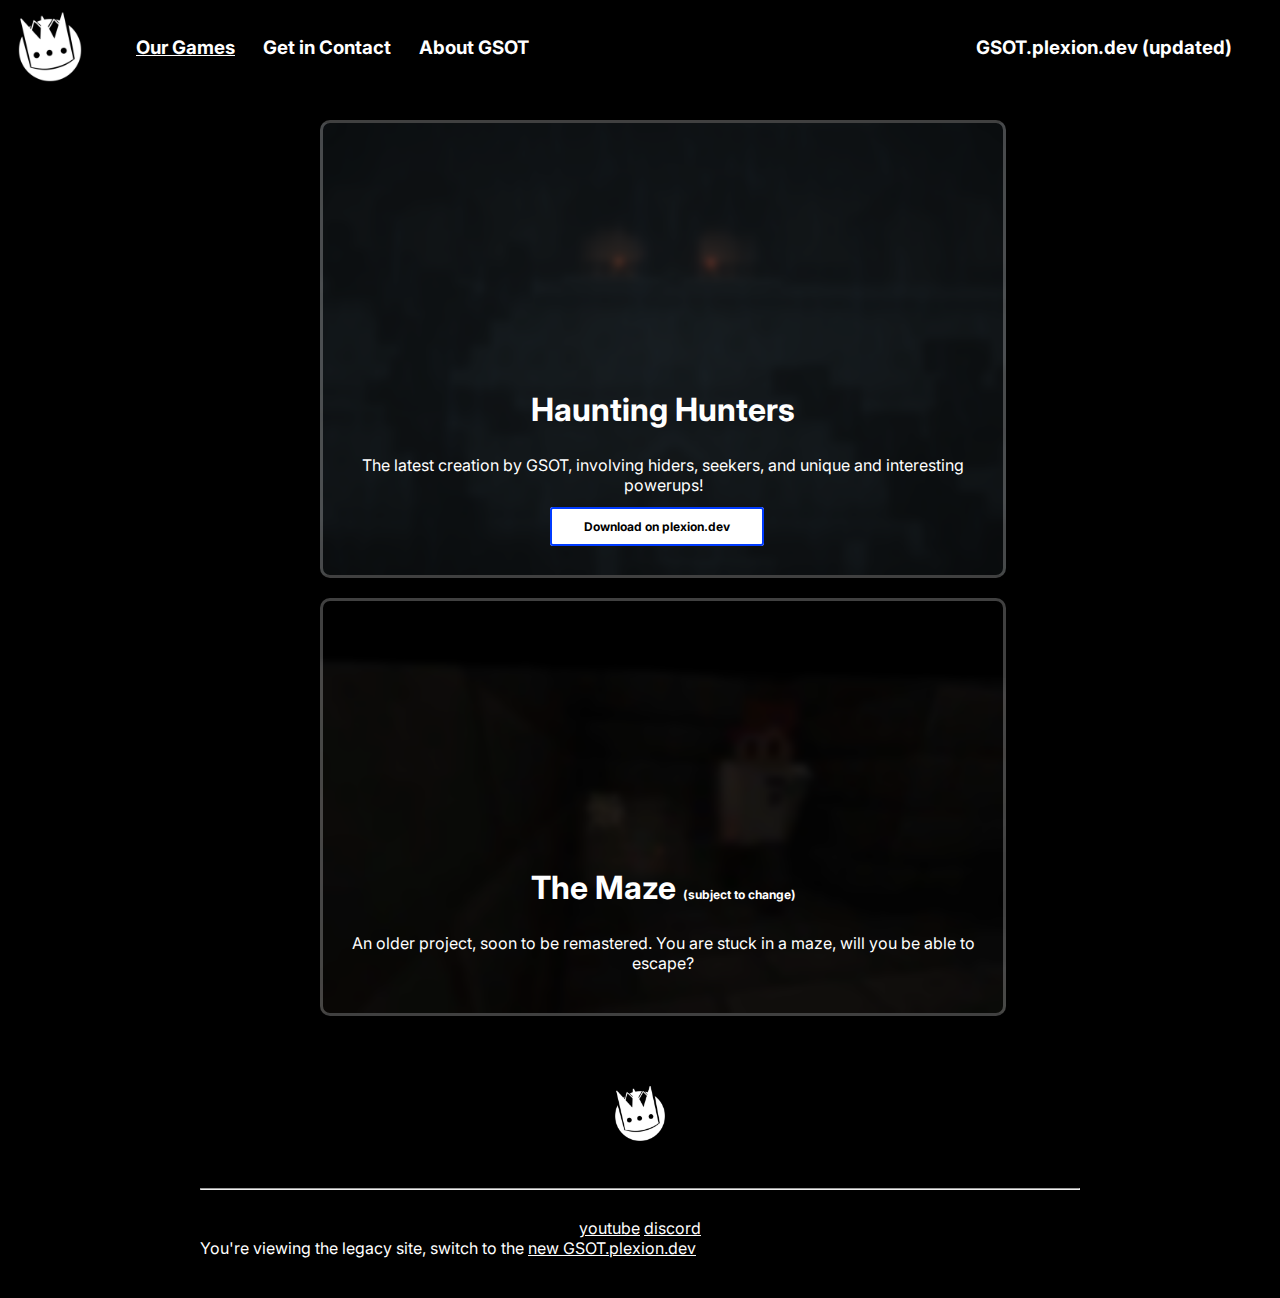
<file: legacy/index.html>
<!DOCTYPE html>
<link href="https://fonts.googleapis.com/css?family=Roboto&display=swap" rel="stylesheet">

<html lang="en">
<head>
	<meta charset="UTF-8">
	<meta name="viewport" content="width=devicewidth, initial-scale=1.0">
	<meta http-equiv="X-UA-Compatible" content="ie-edge">
	<title>The Grand Scheme of Things</title>
    <meta name="robots" content="noindex">
	<link rel="shortcut icon" type="ico" href="gsot.ico"/>
	<link rel="stylesheet" href="stylesheet.css">
	<link rel="stylesheet" href="https://cdnjs.cloudflare.com/ajax/libs/font-awesome/4.7.0/css/font-awesome.min.css">
	<!-- chrome, firefox os & opera -->
	<meta name="theme-color" content="#003BFF">
	<!-- windows phone -->
	<meta name="msapplication-navbutton-color" content="#003BFF">
	<!-- safari on ios -->
	<meta name="apple-mobile-web-app-capable" content="yes">
	<meta name="apple-mobile-web-app-status-bar-style" content="default">
</head>
<body>
	<div class="header">
		<a href="index.html"><img src="plexlogo.png" alt="Grand Scheme of Things Logo" width=100></a>
		<a href="index.html"><h3 id="selected">Our Games</h3></a>
		<a href="contact.html"><h3>Get in Contact</h3></a>
		<a href="about.html"><h3>About GSOT</h3></a>
		<a href="https://gsot.plexion.dev" style="float: right; position: relative; top: 38px;"><h3>GSOT.plexion.dev (updated)</h3></a>
	</div>
	<div class="header-mobile">
		<center>
		<a href="index.html"><img src="plexlogo.png" alt="Grand Scheme of Things Logo" width=80></a>
		</center>
	</div>
	<span class="fullgame" id="hideandseek">
		<center>
			<h2>Haunting Hunters</h2>
			<p>The latest creation by GSOT, involving hiders, seekers, and unique and interesting powerups!</p>
			<br>
			<a role="button" class="btn" style="color: black;" href="https://gsot.plexion.dev/library/hauntinghunters">Download on plexion.dev</a>
		</center>
	</span>
	<span class="fullgame" id="themaze">
		<center>
			<h2>The Maze <a href="#">(subject to change)</a></h2>
			<p>An older project, soon to be remastered. You are stuck in a maze, will you be able to escape?</p>
		</center>
	</span>
	<div class="endingfooter">
		<center>
		<img src="plexlogo.png" alt="Grand Scheme of Things Logo" width=80></a>
		</center>
		<br/>
		<hr />
		<center>
		<br/>
		<a href="youtube.html">youtube</a>
		<a href="discord.html">discord</a>
		</center>
		<p>You're viewing the legacy site, switch to the <a href="https://gsot.plexion.dev">new GSOT.plexion.dev</a></p>
	</div>
</body>
</html>
</file>
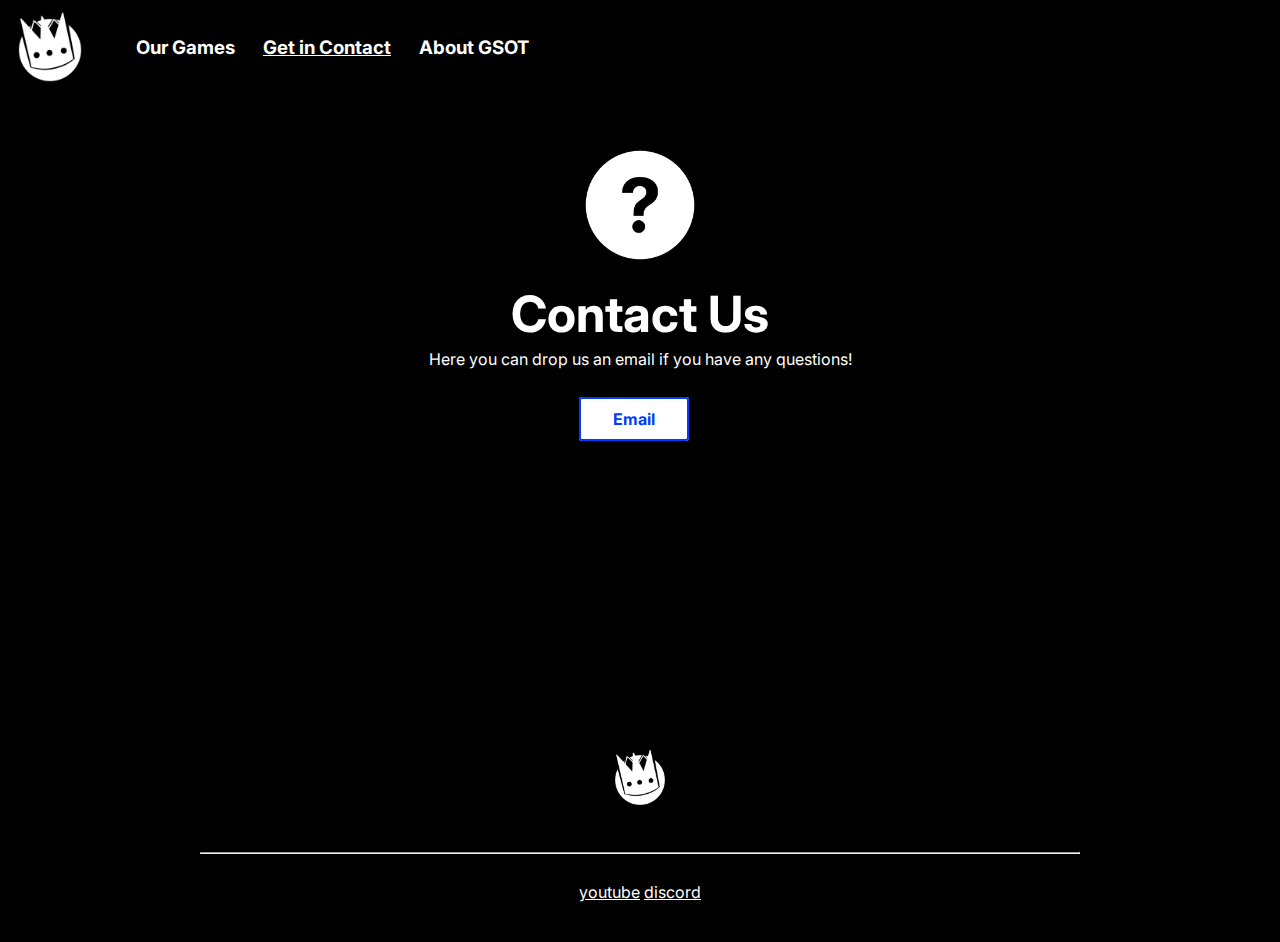
<file: legacy/contact.html>
<!DOCTYPE html>
<link href="https://fonts.googleapis.com/css?family=Roboto&display=swap" rel="stylesheet">

<html lang="en">
<head>
	<meta charset="UTF-8">
	<meta name="viewport" content="width=devicewidth, initial-scale=1.0">
	<meta http-equiv="X-UA-Compatible" content="ie-edge">
	<title>The Grand Scheme of Things</title>
    <meta name="robots" content="noindex">
	<link rel="shortcut icon" type="ico" href="gsot.ico"/>
	<link rel="stylesheet" href="stylesheet.css">
	<link rel="stylesheet" href="https://cdnjs.cloudflare.com/ajax/libs/font-awesome/4.7.0/css/font-awesome.min.css">
	<!-- chrome, firefox os & opera -->
	<meta name="theme-color" content="#003BFF">
	<!-- windows phone -->
	<meta name="msapplication-navbutton-color" content="#003BFF">
	<!-- safari on ios -->
	<meta name="apple-mobile-web-app-capable" content="yes">
	<meta name="apple-mobile-web-app-status-bar-style" content="default">
</head>
<body>
	<div class="header">
		<a href="index.html"><img src="plexlogo.png" alt="Grand Scheme of Things Logo" width=100></a>
		<a href="index.html"><h3>Our Games</h3></a>
		<a href="contact.html"><h3 id="selected">Get in Contact</h3></a>
		<a href="about.html"><h3>About GSOT</h3></a>
	</div>
	<div class="header-mobile">
		<center>
		<a href="index.html"><img src="plexlogo.png" alt="Grand Scheme of Things Logo" width=80></a>
		</center>
	</div>
	<div class="contact">
		<center>
		<img src="question.png" alt="Question Mark" width=150>
		<h1>Contact Us</h1>
		<p>Here you can drop us an email if you have any questions!</p>
		<br/><br/>
		<a href="mailto:contact@plexion.online" class="btn">Email</a>
		</center>
	</div>
	<div class="endingfooter">
		<center>
		<img src="plexlogo.png" alt="Grand Scheme of Things Logo" width=80></a>
		</center>
		<br/>
		<hr />
		<center>
		<br/>
		<a href="youtube.html">youtube</a>
		<a href="discord.html">discord</a>
		</center>
	</div>
</body>
</html>
</file>
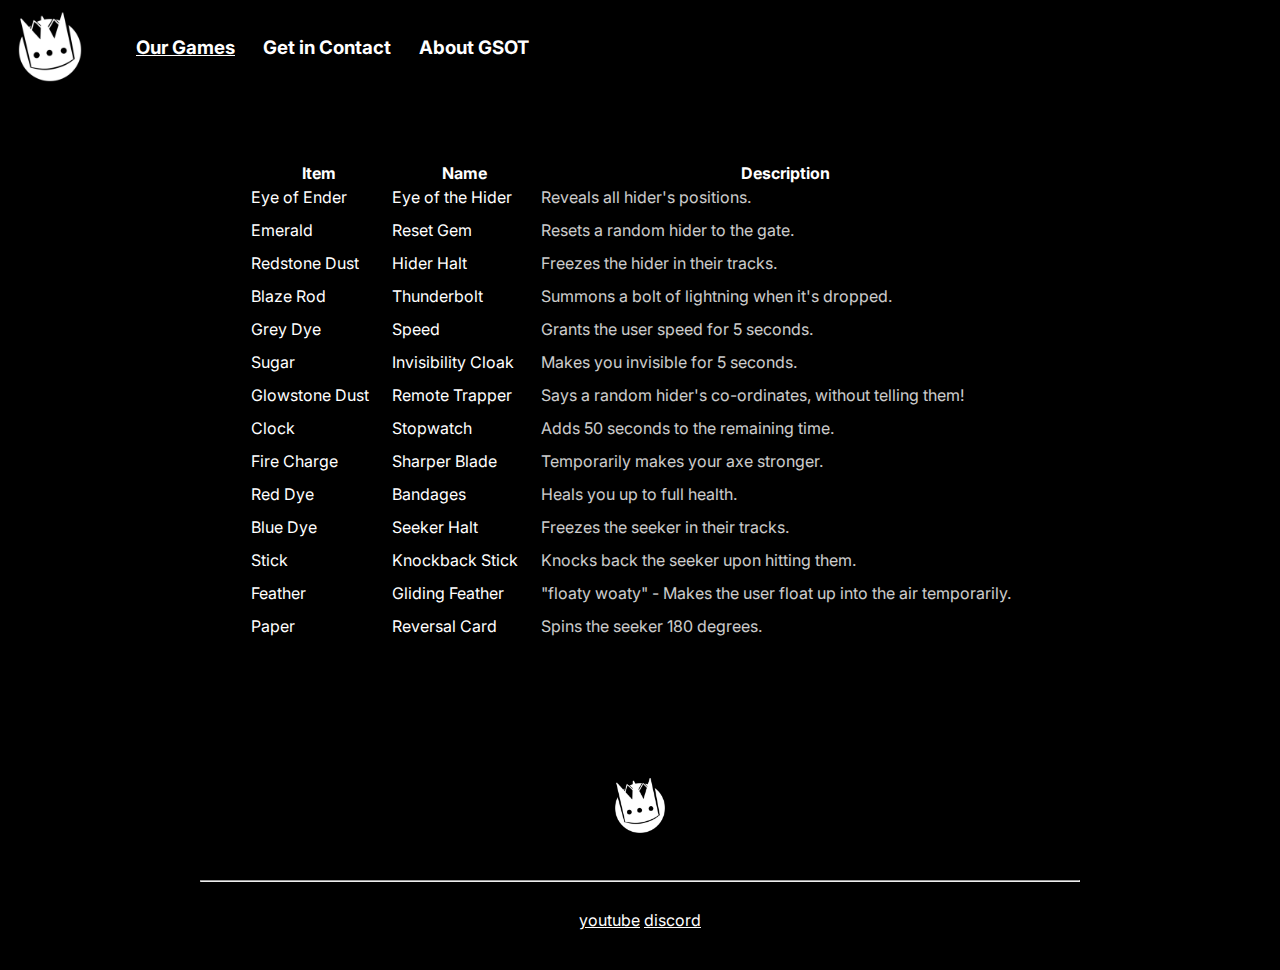
<file: legacy/powerups.html>
<!DOCTYPE html>
<link href="https://fonts.googleapis.com/css?family=Roboto&display=swap" rel="stylesheet">

<html lang="en">
<head>
	<meta charset="UTF-8">
	<meta name="viewport" content="width=devicewidth, initial-scale=1.0">
	<meta http-equiv="X-UA-Compatible" content="ie-edge">
	<title>The Grand Scheme of Things</title>
    <meta name="robots" content="noindex">
	<link rel="shortcut icon" type="ico" href="gsot.ico"/>
	<link rel="stylesheet" href="stylesheet.css">
	<link rel="stylesheet" href="https://cdnjs.cloudflare.com/ajax/libs/font-awesome/4.7.0/css/font-awesome.min.css">
	<!-- chrome, firefox os & opera -->
	<meta name="theme-color" content="#003BFF">
	<!-- windows phone -->
	<meta name="msapplication-navbutton-color" content="#003BFF">
	<!-- safari on ios -->
	<meta name="apple-mobile-web-app-capable" content="yes">
	<meta name="apple-mobile-web-app-status-bar-style" content="default">
</head>
<body>
	<div class="header">
		<a href="index.html"><img src="plexlogo.png" alt="Grand Scheme of Things Logo" width=100></a>
		<a href="index.html"><h3 id="selected">Our Games</h3></a>
		<a href="contact.html"><h3>Get in Contact</h3></a>
		<a href="about.html"><h3>About GSOT</h3></a>
	</div>
	<div class="header-mobile">
		<center>
		<a href="index.html"><img src="plexlogo.png" alt="Grand Scheme of Things Logo" width=80></a>
		</center>
	</div>
	<div class="powerup">
		<br/><br/><br/>
		<center>
		<table class="tg">
		<thead>
		  <tr>
			<th class="tg-0lax">Item</th>
			<th class="tg-0lax">Name</th>
			<th class="tg-0lax">Description</th>
		  </tr>
		</thead>
		<tbody>
		  <tr>
			<td class="tg-0lax">Eye of Ender</td>
			<td class="tg-0lax">Eye of the Hider</td>
			<td class="description">Reveals all hider's positions.<br></td>
		  </tr>
		  <tr>
			<td class="tg-0lax">Emerald</td>
			<td class="tg-0lax">Reset Gem<br></td>
			<td class="description">Resets a random hider to the gate.</td>
		  </tr>
		  <tr>
			<td class="tg-0lax">Redstone Dust</td>
			<td class="tg-0lax">Hider Halt</td>
			<td class="description">Freezes the hider in their tracks.</td>
		  </tr>
		  <tr>
			<td class="tg-0lax">Blaze Rod</td>
			<td class="tg-0lax">Thunderbolt</td>
			<td class="description">Summons a bolt of lightning when it's dropped.</td>
		  </tr>
		  <tr>
			<td class="tg-0lax">Grey Dye</td>
			<td class="tg-0lax">Speed</td>
			<td class="description">Grants the user speed for 5 seconds.</td>
		  </tr>
		  <tr>
			<td class="tg-0lax">Sugar</td>
			<td class="tg-0lax">Invisibility Cloak<br></td>
			<td class="description">Makes you invisible for 5 seconds.<br></td>
		  </tr>
		  <tr>
			<td class="tg-0lax">Glowstone Dust</td>
			<td class="tg-0lax">Remote Trapper</td>
			<td class="description">Says a random hider's co-ordinates, without telling them!</td>
		  </tr>
		  <tr>
			<td class="tg-0lax">Clock</td>
			<td class="tg-0lax">Stopwatch</td>
			<td class="description">Adds 50 seconds to the remaining time.</td>
		  </tr>
		  <tr>
			<td class="tg-0lax">Fire Charge</td>
			<td class="tg-0lax">Sharper Blade</td>
			<td class="description">Temporarily makes your axe stronger.</td>
		  </tr>
		  <tr>
			<td class="tg-0lax">Red Dye</td>
			<td class="tg-0lax">Bandages</td>
			<td class="description">Heals you up to full health.</td>
		  </tr>
		  <tr>
			<td class="tg-0lax">Blue Dye</td>
			<td class="tg-0lax">Seeker Halt</td>
			<td class="description">Freezes the seeker in their tracks.</td>
		  </tr>
		  <tr>
			<td class="tg-0lax">Stick</td>
			<td class="tg-0lax">Knockback Stick</td>
			<td class="description">Knocks back the seeker upon hitting them.</td>
		  </tr>
		  <tr>
			<td class="tg-0lax">Feather</td>
			<td class="tg-0lax">Gliding Feather</td>
			<td class="description">"floaty woaty" - Makes the user float up into the air temporarily.</td>
		  </tr>
		  <tr>
			<td class="tg-0lax">Paper</td>
			<td class="tg-0lax">Reversal Card</td>
			<td class="description">Spins the seeker 180 degrees.</td>
		  </tr>
		</tbody>
		</table>
		</center>
		<br/><br/><br/><br/>
	</div>
	<div class="endingfooter">
		<center>
		<img src="plexlogo.png" alt="Grand Scheme of Things Logo" width=80></a>
		</center>
		<br/>
		<hr />
		<center>
		<br/>
		<a href="youtube.html">youtube</a>
		<a href="discord.html">discord</a>
		</center>
	</div>
</body>
</html>
</file>
<file: legacy/stylesheet.css>
@import url('https://fonts.googleapis.com/css2?family=Inter:wght@100;200;300;400;500;600;700;800;900&display=swap');

h2 {
	font-size: 32px;
}

:root {
	--primary-color: rgba(13, 110, 139, 0.75);
	--overlay-color: rgba(24, 39, 51, 0.85);
}

/* SMALLER DISPLAYS */

.header-mobile {
	display: none;
}
.video2 {
	display: none;
}

/* MAIN */

html {
	scroll-behavior: smooth;
}
body {
	background: black;
	font-family: 'Inter', 'Roboto', sans-serif;
	color: white;
	margin: 0px;
	padding: 0px;
	overflow-x: hidden;
}
a {
	text-decoration: none;
	color: #003BFF;
}
ul {
	list-style: none;
}

/* BUTTONS */

.btn {
	border-radius: 3px;
	border: 2px solid #003BFF;
	color: #003BFF;
	background-color: white;
	font-family: 'Inter', 'Roboto', sans-serif;
	padding: 10px;
	margin: 0px 12px 0px 0px;
	padding-left: 32px;
	padding-right: 32px;
	cursor: pointer;
	text-decoration: none;
	font-weight: bold;
	font-size: 16px;
	transition: 0.3s;
}
.btn:hover {
	border: 2px solid #003BFF;
	background-color: #003BFF;
	color: white;
	cursor: pointer;
}
.buttonh {
	border-radius: 3px;
	border: 2px solid #003BFF;
	color: #003BFF;
	background-color: white;
	font-family: 'Inter', 'Roboto', sans-serif;
	padding: 10px;
	margin: 0px 12px 0px 0px;
	padding-left: 32px;
	padding-right: 32px;
	cursor: pointer;
	text-decoration: none;
	font-weight: bold;
	font-size: 16px;
	position: absolute;
	right: 200px;
	transition: 0.3s;
}
.buttonh:hover {
	border: 2px solid #003BFF;
	background-color: #003BFF;
	color: white;
	cursor: pointer;
}

/* GAMES */

.fullgame {
	margin: 20px 0px 20px 25%;
	border-radius: 10px;
	padding: 240px 20px 40px 20px;
	transition: 0.3s;
	display: block;
	width: 50%;
	border: 3px solid rgba(255,255,255,0.25);
}
.fullgame a {
	color: white;
	font-size: 12px;
}
#hideandseek {
	background: url("hideandseek.png");
	background-repeat: no-repeat, repeat;
	background-size: cover;
	background-position: center;
}
#plexion {
	background: url("plexion.png");
	background-repeat: no-repeat, repeat;
	background-size: cover;
	background-position: center;
}
#equton {
	background: url("equton.png");
	background-repeat: no-repeat, repeat;
	background-size: cover;
	background-position: center;
}
#troned {
	background: url("troned.png");
	background-repeat: no-repeat, repeat;
	background-size: cover;
	background-position: center;
}
#fireblaster5629 {
	background: url("fireblaster5629.png");
	background-repeat: no-repeat, repeat;
	background-size: cover;
	background-position: center;
}
#themaze {
	background: url("themaze.png");
	background-repeat: no-repeat, repeat;
	background-size: cover;
	background-position: center;
}
#energyepidemic {
	background: url("energyepidemic.png");
	background-repeat: no-repeat, repeat;
	background-size: cover;
	background-position: center;
}
#spleefchampions {
	background: url("spleefchampions.png");
	background-repeat: no-repeat, repeat;
	background-size: cover;
	background-position: center;
	color: black;
}
.fullgame:hover {
	filter: brightness(60%);
	padding-top: 300px;
	-webkit-box-shadow: 0px 0px 10px 0px rgba(255,255,255,0.25);
	-moz-box-shadow: 0px 0px 10px 0px rgba(255,255,255,0.25);
	box-shadow: 0px 0px 10px 0px rgba(255,255,255,0.25);
}
.fullcreator {
	margin: 20px 0px 20px 25%;
	border-radius: 10px;
	padding: 40px 20px 40px 20px;
	transition: 0.3s;
	display: block;
	width: 50%;
	border: 3px solid rgba(255,255,255,0.25);
}
.fullcreator a {
	color: white;
	font-size: 12px;
}
.fullcreator:hover {
	filter: brightness(60%);
	padding-top: 80px;
	-webkit-box-shadow: 0px 0px 10px 0px rgba(255,255,255,0.25);
	-moz-box-shadow: 0px 0px 10px 0px rgba(255,255,255,0.25);
	box-shadow: 0px 0px 10px 0px rgba(255,255,255,0.25);
}

/* SECTIONS */

.welcome {
	padding: 80px 0px 20px 0px;
	height: 320px;
	transition: 0.3s;
}
td {
	padding-right: 20px;
	padding-bottom: 10px;
}
.description {
	opacity: 0.8;
}
.contact img {
	padding: 30px 0px 0px 0px;
	margin: 0px;
}
.contact h1 {
	padding: 0px 0px 5px 0px;
	margin: 0px;
}
.contact {
	height: 600px;
}
.header h3 {
	transition: 0.3s;
}
.header h3:hover {
	opacity: 0.8;
}
.video {
	height: 660px;
	color: white;
}
.sayori {
	background: #F2F2F2;
	padding: 10px 0px 20px 0px;
	height: 200px;
	margin-left: 200px;
	margin-right: 200px;
	transition: 0.3s;
}
.sayori img {
	float: left;
	padding-left: 200px;
}
.sayori h2 {
	float: centre;
}
.sayori p {
	float: centre;
}

/* EXTRAS */

iframe {
	border-radius: 12px;
	padding: 5px 5px 3px 5px;
}
#selected {
	text-decoration: underline;
}
.header {
	color: white;
	background: black;
	padding: 0px 24px 0px 0px;
	margin: 0px 0px 0px 0px;
	transition: 0.3s
}
.header-mobile img {
	width: 20%;
}
.header h3 {
	display: inline;
	padding: 0px 24px 0px 0px;
	line-height: 18px;
}
.header img {
	display: inline;
	padding: 0px 32px 0px 0px;
	line-height: 18px;
}
h3 {
	color: white;
	display: inline;
	padding: 16px;
}
h1 {
	font-size: 50px;
	padding: 60px 0px 0px 0px;
}
.welcome h1 {
	font-size: 50px;
	padding: 40px 0px 0px 0px;
}
img2 {
  width: 170px;
  height: 170px;
  border-radius: 50%;
  padding: 0px 0px 0px 0px;
}
.header img {
	vertical-align: middle;
}
p {
	padding: 0px 0px 0px 0px;
	margin: 0px 0px 0px 0px;
}

/* FOOTER */

.endingfooter {
	background: black;
	color: white;
	padding-left: 200px;
	padding-bottom: 40px;
	padding-right: 200px;
	padding-top: 40px;
}

.endingfooter h2 {
	font-size: 24px;
	padding: 0px 0px 0px 0px;
}
.endingfooter h3 {
	font-size: 16px;
	padding: 0px 0px 0px 0px;
}
.endingfooter a {
	font-size: 16px;
	padding: 0px 0px 0px 0px;
	color: white;
	text-decoration: underline;
}

/* SMALLER DISPLAY */

@media (max-width: 1800px) {
	.welcome {
		margin-left: 200px;
		padding-right: 600px;
	}
}
@media (max-width: 1200px) {
	.welcome {
		display: none;
	}
	.welcome2 {
		display: inherit;
	}
	.applications {
		display: none;
	}
	.applications2 {
		display: inherit;
	}
	#bigframe {
		display: none;
	}
	#smallframe {
		display: inherit;
	}
}
@media (max-width: 1000px) {
	.welcome2 {
		padding-left: 100px;
		padding-right: 100px;
	}
	.applications2 {
		padding-left: 100px;
		padding-right: 100px;
	}
	.fullgame {
		margin: 20px 0px 20px 0px;
		border-radius: 0px;
		padding: 240px 20px 40px 20px;
		transition: 0.3s;
		display: block;
		width: 100%;
		border: 0px solid rgba(255,255,255,0.25);
	}
	.fullgame p {
		padding-right: 40px;
	}
	.fullcreator {
		margin: 20px 0px 20px 0px;
		border-radius: 0px;
		padding: 40px 20px 40px 20px;
		transition: 0.3s;
		display: block;
		width: 100%;
		border: 0px solid rgba(255,255,255,0.25);
	}
	.fullcreator p {
		padding-right: 40px;
	}
}
@media (max-width: 900px) {
	.endingfooter {
		background: black;
		color: white;
		padding-left: 100px;
		padding-bottom: 40px;
		padding-right: 100px;
		padding-top: 40px;
	}
	.endingfooter h2 {
		font-size: 24px;
		padding: 0px 0px 0px 0px;
	}
	.endingfooter h3 {
		font-size: 16px;
		padding: 0px 0px 0px 0px;
	}
	.endingfooter a {
		font-size: 16px;
		padding: 0px 0px 0px 0px;
		color: white;
		text-decoration: underline;
	}
}
@media (max-width: 600px) {
	.header {
		color: white;
		background: black;
		padding: 0px 24px 0px 0px;
		margin: 0px 0px 0px 0px;
		transition: 0.3s
	}
	.header-mobile img {
		width: 20%;
	}
	.header h3 {
		display: inline;
		padding: 0px 12px 0px 0px;
		line-height: 18px;
	}
	.header img {
		display: inline;
		padding: 0px 12px 0px 0px;
		line-height: 18px;
		width: 70px;
	}
	.endingfooter {
		padding-left: 100px;
		padding-right: 100px;
	}
}
@media (max-width: 550px) {
	.endingfooter {
		background: black;
		color: white;
		padding-left: 30px;
		padding-bottom: 40px;
		padding-right: 30px;
		padding-top: 40px;
	}
	.endingfooter h2 {
		font-size: 24px;
		padding: 0px 0px 0px 0px;
	}
	.endingfooter h3 {
		font-size: 16px;
		padding: 0px 0px 0px 0px;
	}
	.endingfooter a {
		font-size: 16px;
		padding: 0px 0px 0px 0px;
		color: white;
		text-decoration: underline;
	}
}
@media (max-width: 580px) {
	.header {
		display: none;
	}
	.header-mobile {
		display: block;
	}
}

/* SMALLER DISPLAY */

@media (max-width: 1500px) {
	.sayori {
		margin-left: 100px;
		margin-right: 100px;
	}
	.monika {
		margin-left: 100px;
		margin-right: 100px;
	}
	.monika iframe {
		float: left;
		padding: 0px 40px 0px 40px;
	}
	.monika2 {
		margin-left: 100px;
		margin-right: 100px;
	}
	.monika2 iframe {
		float: right;
		padding: 0px 40px 0px 40px;
	}
}
@media (max-width: 1100px) {
	.sayori {
		margin-left: 20px;
		margin-right: 20px;
	}
	.monika {
		margin-left: 0px;
		margin-right: 0px;
	}
	.monika iframe {
		float: left;
		padding: 0px 10px 0px 10px;
	}
	.monika2 {
		margin-left: 0px;
		margin-right: 0px;
	}
	.monika2 iframe {
		float: right;
		padding: 0px 10px 0px 10px;
	}
}
@media (max-width: 1060px) {
	.video {
		display: none;
	}
}
@media (max-width: 950px) {
	.sayori {
		margin-left: 20px;
		margin-right: 20px;
	}
	.monika {
		height: 150px;
	}
	.monika iframe {
		display: none;
	}
	.monika2 {
		height: 150px;
	}
	.monika2 iframe {
		display: none;
	}
}
</file>
